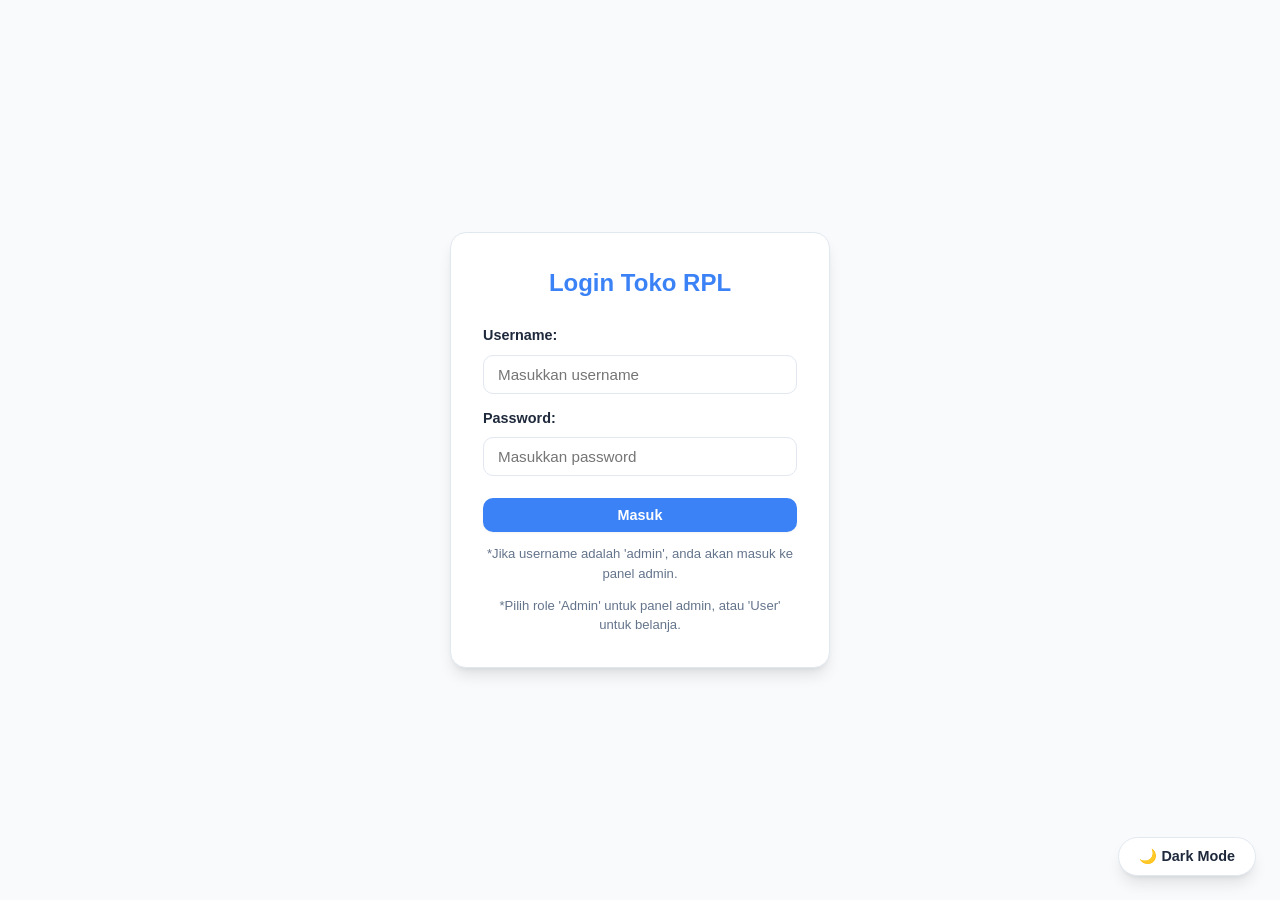
<file: index.html>
<!doctype html>
<html lang="id">
  <head>
    <meta charset="UTF-8" />
    <meta name="viewport" content="width=device-width, initial-scale=1.0" />
    <title>Katalog Produk - Toko RPL</title>
    <link rel="stylesheet" href="css/style.css" />
  </head>
  <body>
    <header>
      <h1>Toko RPL</h1>
      <div class="nav-right">
        <span id="salamUser">Halo, User</span>
        <a href="cart.html" class="btn-cart"
          >🛒 Keranjang (<span id="cartCount">0</span>)</a
        >
        <button onclick="logout()" class="btn-danger" style="width: auto">
          Logout
        </button>
      </div>
    </header>

    <div class="container">
      <h2>Katalog Produk</h2>

      <!-- Fitur Pencarian & Kategori -->
      <div
        class="filter-wrapper"
        style="display: flex; gap: 15px; margin-top: 15px; margin-bottom: 20px"
      >
        <input
          type="text"
          id="inputPencarian"
          placeholder="Cari nama produk..."
          style="margin: 0"
        />
        <select id="filterKategori" style="margin: 0; width: 250px"></select>
      </div>

      <div class="grid-produk" id="produkContainer"></div>
    </div>

    <script src="js/shop.js"></script>
    <script src="js/theme.js"></script>
  </body>
</html>
</file>
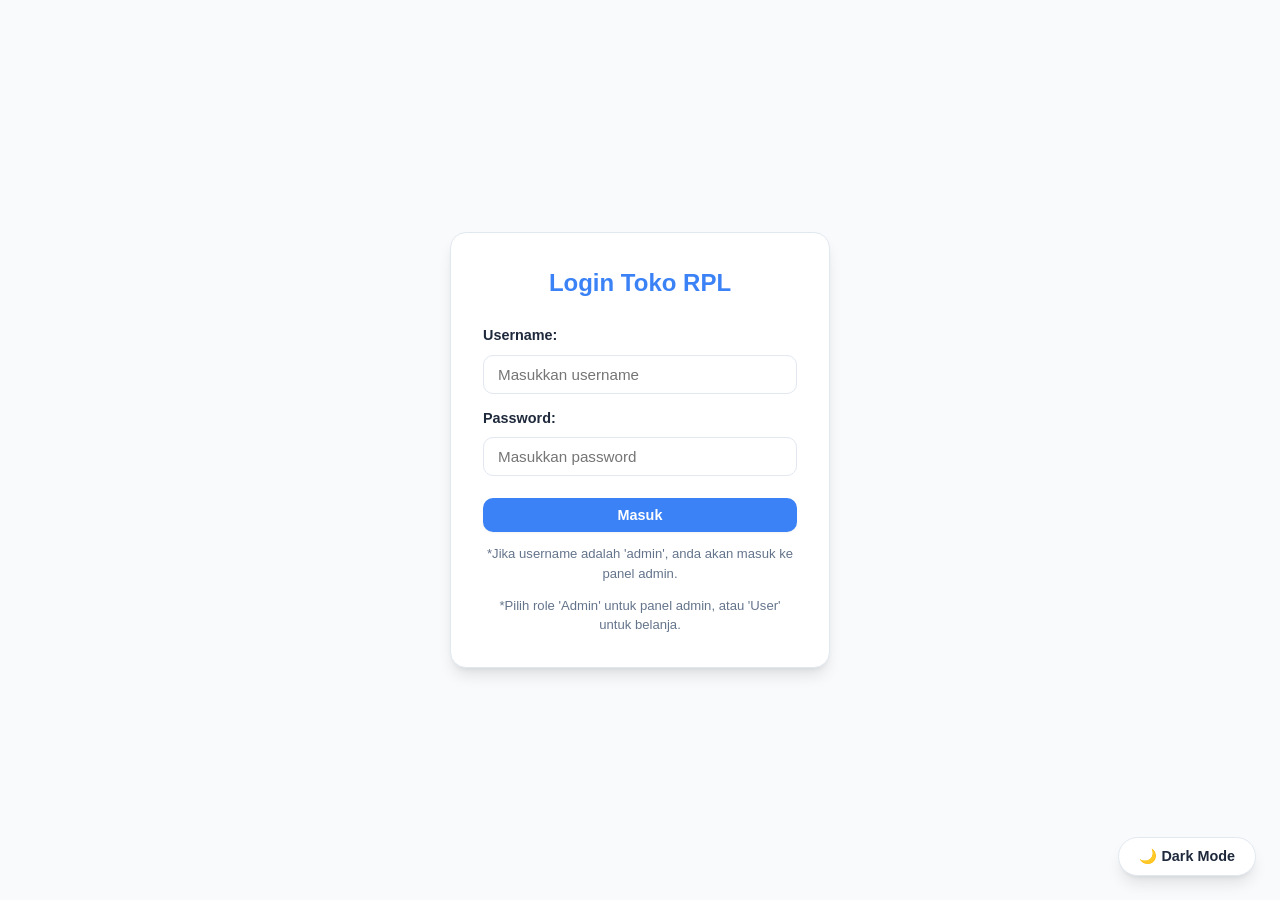
<file: admin.html>
<!doctype html>
<html lang="id">
  <head>
    <meta charset="UTF-8" />
    <meta name="viewport" content="width=device-width, initial-scale=1.0" />
    <title>Panel Admin - Toko RPL</title>
    <link rel="stylesheet" href="css/style.css" />
  </head>
  <body>
    <header>
      <h1>Dashboard Admin</h1>
      <button onclick="logout()" class="btn-danger" style="width: auto">
        Logout
      </button>
    </header>

    <div class="container">
      <!-- Kotak Manajemen Tag -->
      <div class="box-card" style="margin-bottom: 20px">
        <h3>Manajemen Kategori</h3>
        <div
          style="display: flex; gap: 10px; margin-top: 10px; flex-wrap: wrap"
        >
          <input
            type="text"
            id="inputTagBaru"
            placeholder="Ketik nama Katalog baru..."
            style="margin: 0; flex: 1; min-width: 200px"
          />
          <button
            type="button"
            onclick="tambahTag()"
            style="background-color: var(--warna-sukses)"
          >
            Tambah Katalog
          </button>
        </div>
        <div
          id="containerTag"
          style="margin-top: 15px; display: flex; gap: 10px; flex-wrap: wrap"
        ></div>
      </div>

      <div class="box-card">
        <h3 id="formTitle">Tambah Produk Baru</h3>
        <form id="formProduk">
          <input type="hidden" id="editIndex" />
          <div>
            <label>Nama Produk:</label>
            <input type="text" id="nama" required />
          </div>
          <div>
            <label>Kategori Produk (Bisa pilih lebih dari satu):</label>
            <div
              id="kategoriCheckboxes"
              style="
                display: flex;
                flex-wrap: wrap;
                gap: 15px;
                margin-top: 5px;
                margin-bottom: 15px;
                background: var(--warna-bg);
                padding: 12px;
                border-radius: var(--radius-md);
                border: 1px solid var(--warna-border);
              "
            ></div>
          </div>
          <div>
            <label>Harga Produk (Rp):</label>
            <input type="number" id="harga" required />
          </div>
          <div>
            <label>URL Gambar Produk:</label>
            <input
              type="url"
              id="gambar"
              placeholder="https://example.com/gambar.jpg"
              required
            />
          </div>
          <button
            type="submit"
            id="btnSimpan"
            style="background-color: var(--warna-sukses)"
          >
            Simpan Produk
          </button>
        </form>
      </div>

      <div class="box-card" style="margin-top: 30px">
        <h2>Daftar Produk Toko</h2>
        <div class="table-responsive">
          <table>
            <thead>
              <tr>
                <th>No</th>
                <th>Nama Produk</th>
                <th>Kategori</th>
                <th>Harga</th>
                <th>Aksi</th>
              </tr>
            </thead>
            <tbody id="tabelProduk"></tbody>
          </table>
        </div>
      </div>
    </div>

    <script src="js/admin.js"></script>
    <script src="js/theme.js"></script>
  </body>
</html>
</file>
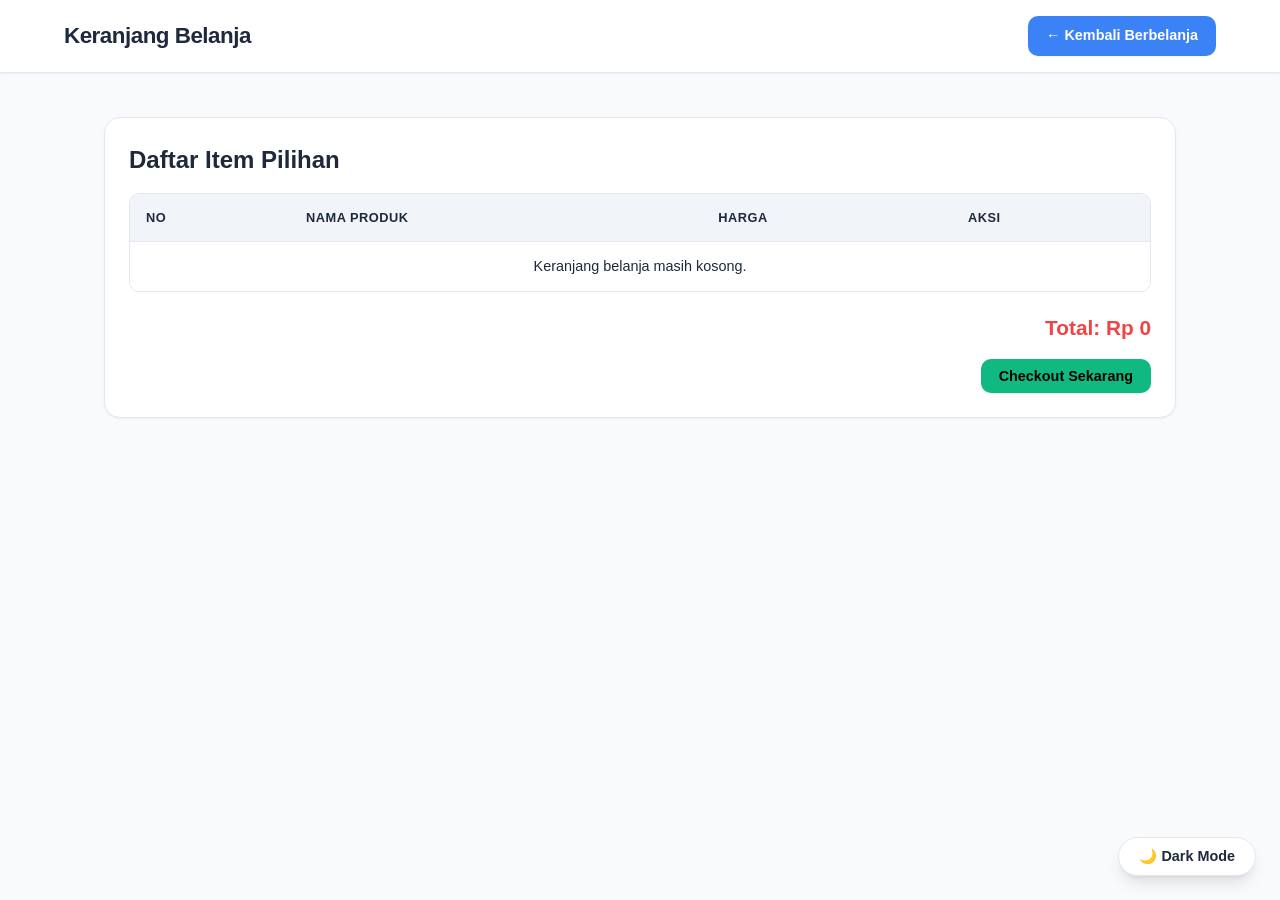
<file: cart.html>
<!DOCTYPE html>
<html lang="id">
<head>
    <meta charset="UTF-8">
    <meta name="viewport" content="width=device-width, initial-scale=1.0">
    <title>Keranjang Belanja - Toko RPL</title>
    <link rel="stylesheet" href="css/style.css">
</head>
<body>
    <header>
        <h1>Keranjang Belanja</h1>
        <a href="index.html" class="btn-cart" style="text-decoration:none;">&larr; Kembali Berbelanja</a>
    </header>

    <div class="container">
        <div class="box-card">
            <h2>Daftar Item Pilihan</h2>
            <div class="table-responsive">
                <table>
                    <thead>
                        <tr>
                            <th>No</th>
                            <th>Nama Produk</th>
                            <th>Harga</th>
                            <th>Aksi</th>
                        </tr>
                    </thead>
                    <tbody id="cartTable"></tbody>
                </table>
            </div>
            <div id="totalHarga" style="margin-top: 20px; text-align: right; font-size: 1.3rem; font-weight: bold; color: var(--warna-aksen);">
                Total: Rp 0
            </div>
            <div style="display: flex; justify-content: flex-end; margin-top: 15px;">
                <button onclick="checkout()" style="background-color: var(--warna-sukses);">Checkout Sekarang</button>
            </div>
        </div>
    </div>
    
    <script src="js/cart.js"></script>
    <script src="js/theme.js"></script>
</body>
</html>
</file>
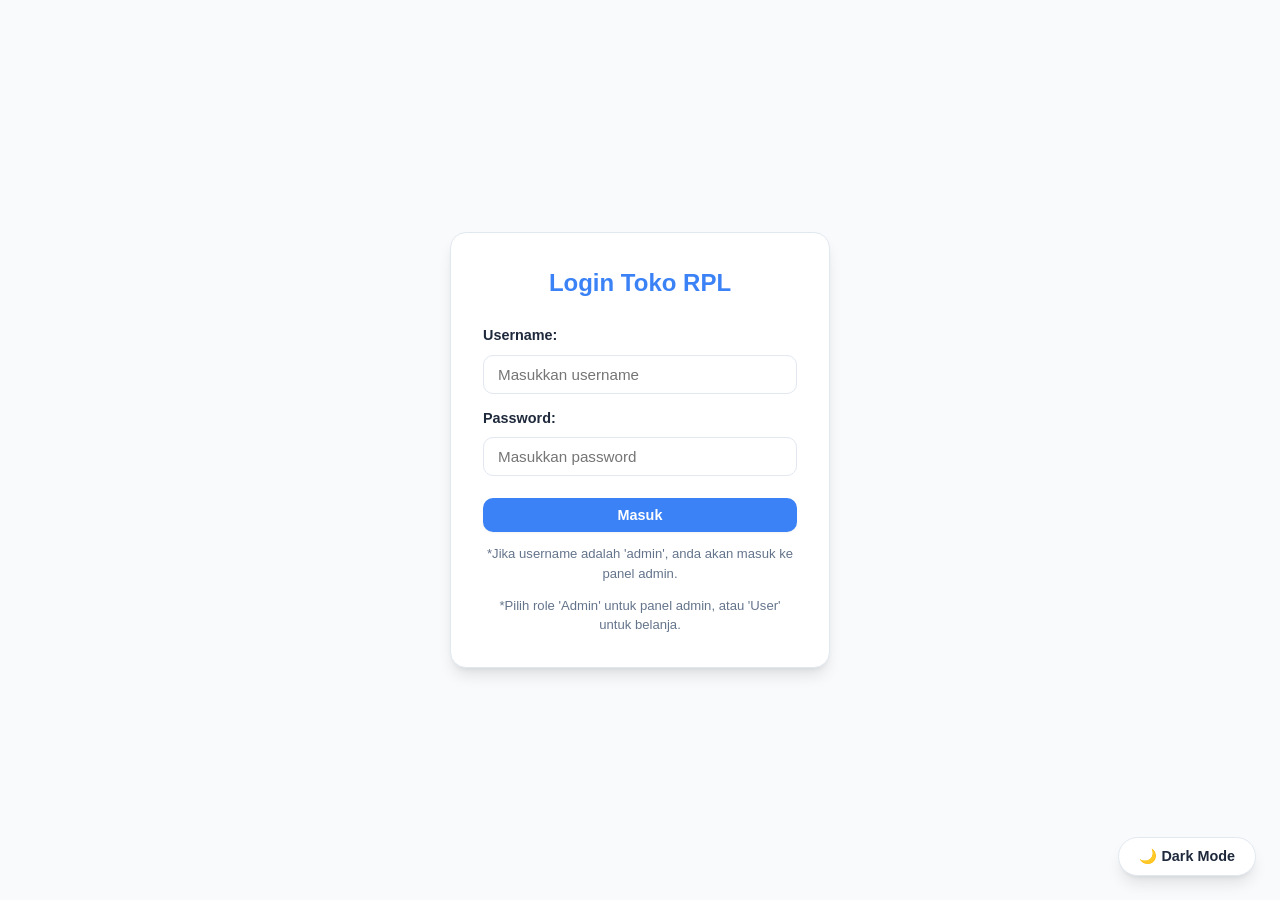
<file: login.html>
<!DOCTYPE html>
<html lang="id">
<head>
    <meta charset="UTF-8">
    <meta name="viewport" content="width=device-width, initial-scale=1.0">
    <title>Login - Toko RPL</title>
    <link rel="stylesheet" href="css/style.css">
    <style>
        .login-wrapper {
            min-height: 100vh;
            display: flex;
            justify-content: center;
            align-items: center;
            padding: 20px;
        }
        .login-card {
            background: var(--warna-card);
            padding: 32px;
            border-radius: var(--radius-lg);
            box-shadow: var(--shadow-lg);
            border: 1px solid var(--warna-border);
            width: 100%;
            max-width: 380px;
        }
        h2 {
            margin-bottom: 24px;
            color: var(--warna-utama);
            text-align: center;
            font-size: 1.5rem;
            font-weight: 700;
        }
        .info {
            font-size: 0.82rem;
            color: var(--warna-teks-muted);
            margin-top: 12px;
            text-align: center;
        }
    </style>
</head>
<body>
    <div class="login-wrapper">
        <div class="login-card">
            <h2>Login Toko RPL</h2>
            <form id="formLogin">
                <div>
                    <label>Username:</label>
                    <input type="text" id="username" required placeholder="Masukkan username">
                </div>
                <div>
                    <label>Password:</label>
                    <input type="password" id="password" required placeholder="Masukkan password">
                </div>
                <button type="submit" style="width: 100%; margin-top: 8px;">Masuk</button>
            </form>
            <div class="info">*Jika username adalah 'admin', anda akan masuk ke panel admin.</div>
            <div class="info">*Pilih role 'Admin' untuk panel admin, atau 'User' untuk belanja.</div>
        </div>
    </div>
    
    <script src="js/auth.js"></script>
    <script src="js/theme.js"></script>
</body>
</html>
</file>
<file: css/style.css>
/* --- MODERN DESIGN SYSTEM & CSS VARIABLES --- */
:root {
    --warna-utama: #3b82f6;
    --warna-utama-hover: #2563eb;
    --warna-aksen: #ef4444;
    --warna-aksen-hover: #dc2626;
    --warna-sukses: #10b981;
    --warna-sukses-hover: #059669;
    --warna-warning: #f59e0b;
    --warna-warning-hover: #d97706;

    --warna-bg: #f8fafc;
    --warna-card: #ffffff;
    --warna-header: #ffffff;
    --warna-header-border: #e2e8f0;
    --warna-teks: #1e293b;
    --warna-teks-muted: #64748b;
    --warna-border: #e2e8f0;
    --warna-input-bg: #ffffff;
    --warna-tabel-head: #f1f5f9;
    --warna-tabel-hover: #f8fafc;

    --shadow-sm: 0 1px 2px 0 rgba(0, 0, 0, 0.05);
    --shadow-md: 0 4px 6px -1px rgba(0, 0, 0, 0.1), 0 2px 4px -2px rgba(0, 0, 0, 0.1);
    --shadow-lg: 0 10px 15px -3px rgba(0, 0, 0, 0.1), 0 4px 6px -4px rgba(0, 0, 0, 0.1);

    --radius-sm: 6px;
    --radius-md: 10px;
    --radius-lg: 16px;
    --radius-full: 9999px;
}

body.dark-mode {
    --warna-utama: #3b82f6;
    --warna-utama-hover: #60a5fa;
    --warna-aksen: #f87171;
    --warna-aksen-hover: #ef4444;
    --warna-sukses: #34d399;
    --warna-sukses-hover: #10b981;
    --warna-warning: #fbbf24;
    --warna-warning-hover: #f59e0b;

    --warna-bg: #0f172a;
    --warna-card: #1e293b;
    --warna-header: #1e293b;
    --warna-header-border: #334155;
    --warna-teks: #f8fafc;
    --warna-teks-muted: #94a3b8;
    --warna-border: #334155;
    --warna-input-bg: #0f172a;
    --warna-tabel-head: #334155;
    --warna-tabel-hover: #283548;

    --shadow-sm: 0 1px 2px 0 rgba(0, 0, 0, 0.3);
    --shadow-md: 0 4px 6px -1px rgba(0, 0, 0, 0.4), 0 2px 4px -2px rgba(0, 0, 0, 0.3);
    --shadow-lg: 0 10px 15px -3px rgba(0, 0, 0, 0.5), 0 4px 6px -4px rgba(0, 0, 0, 0.4);
}

/* --- RESET & DASAR --- */
* {
    margin: 0;
    padding: 0;
    box-sizing: border-box;
    font-family: 'Inter', -apple-system, BlinkMacSystemFont, 'Segoe UI', Roboto, Helvetica, Arial, sans-serif;
    transition: background-color 0.25s ease, color 0.25s ease, border-color 0.25s ease;
}

body {
    background-color: var(--warna-bg);
    color: var(--warna-teks);
    min-height: 100vh;
    display: flex;
    flex-direction: column;
    line-height: 1.5;
}

/* --- HEADER & NAVIGASI --- */
header {
    background-color: var(--warna-header);
    border-bottom: 1px solid var(--warna-header-border);
    padding: 16px 5%;
    display: flex;
    justify-content: space-between;
    align-items: center;
    position: sticky;
    top: 0;
    z-index: 100;
    box-shadow: var(--shadow-sm);
}

header h1 {
    font-size: 1.4rem;
    font-weight: 700;
    color: var(--warna-teks);
    letter-spacing: -0.5px;
}

.nav-right {
    display: flex;
    gap: 12px;
    align-items: center;
    flex-wrap: wrap;
}

#salamUser {
    font-weight: 600;
    color: var(--warna-teks-muted);
    font-size: 0.95rem;
}

/* --- TOMBOL & INTERAKSI --- */
button, .btn-cart, .btn-beli, .btn-danger, .btn-warning {
    padding: 9px 18px;
    border: none;
    border-radius: var(--radius-md);
    font-weight: 600;
    font-size: 0.9rem;
    cursor: pointer;
    text-decoration: none;
    display: inline-flex;
    align-items: center;
    justify-content: center;
    gap: 6px;
    transition: all 0.2s ease;
    box-shadow: var(--shadow-sm);
}

button:hover, .btn-cart:hover, .btn-beli:hover, .btn-danger:hover, .btn-warning:hover {
    transform: translateY(-1px);
    box-shadow: var(--shadow-md);
}

button:active, .btn-cart:active, .btn-beli:active {
    transform: translateY(0);
}

.btn-beli, button[type="submit"] {
    background-color: var(--warna-utama);
    color: #ffffff;
}
.btn-beli:hover, button[type="submit"]:hover {
    background-color: var(--warna-utama-hover);
}

.btn-cart {
    background-color: var(--warna-utama);
    color: #ffffff;
}

.btn-danger {
    background-color: var(--warna-aksen);
    color: #ffffff;
}
.btn-danger:hover {
    background-color: var(--warna-aksen-hover);
}

.btn-warning {
    background-color: var(--warna-warning);
    color: #ffffff;
}
.btn-warning:hover {
    background-color: var(--warna-warning-hover);
}

/* --- FORM & INPUT --- */
input, select {
    width: 100%;
    padding: 10px 14px;
    border: 1px solid var(--warna-border);
    border-radius: var(--radius-md);
    outline: none;
    background-color: var(--warna-input-bg);
    color: var(--warna-teks);
    font-size: 0.95rem;
    margin-top: 6px;
    margin-bottom: 14px;
    transition: border-color 0.2s ease, box-shadow 0.2s ease;
}

input:focus, select:focus {
    border-color: var(--warna-utama);
    box-shadow: 0 0 0 3px rgba(59, 130, 246, 0.25);
}

label {
    display: block;
    font-weight: 600;
    font-size: 0.9rem;
    color: var(--warna-teks);
    margin-bottom: 2px;
}

/* --- LAYOUT & KARTU --- */
.container {
    padding: 24px 5%;
    max-width: 1200px;
    width: 100%;
    margin: 0 auto;
    flex: 1;
}

.box-card {
    background: var(--warna-card);
    padding: 24px;
    border-radius: var(--radius-lg);
    box-shadow: var(--shadow-sm);
    border: 1px solid var(--warna-border);
    margin-top: 20px;
}

/* Grid Katalog Produk */
.grid-produk {
    display: grid;
    grid-template-columns: repeat(auto-fill, minmax(240px, 1fr));
    gap: 24px;
    margin-top: 24px;
}

.kartu-produk {
    background: var(--warna-card);
    padding: 18px;
    border-radius: var(--radius-lg);
    border: 1px solid var(--warna-border);
    box-shadow: var(--shadow-sm);
    display: flex;
    flex-direction: column;
    justify-content: space-between;
    transition: transform 0.2s ease, box-shadow 0.2s ease;
}

.kartu-produk:hover {
    transform: translateY(-4px);
    box-shadow: var(--shadow-lg);
}

.kartu-produk img {
    width: 100%;
    height: 180px;
    object-fit: cover;
    border-radius: var(--radius-md);
    margin-bottom: 12px;
}

.kartu-produk h3 {
    font-size: 1.1rem;
    font-weight: 600;
    margin-bottom: 6px;
    color: var(--warna-teks);
}

.harga {
    color: var(--warna-utama);
    font-weight: 700;
    margin: 10px 0 16px 0;
    font-size: 1.2rem;
}

/* Tag Badge */
.tag-badge {
    display: inline-block;
    background-color: rgba(59, 130, 246, 0.12);
    color: var(--warna-utama);
    padding: 4px 10px;
    border-radius: var(--radius-full);
    font-size: 0.75rem;
    font-weight: 600;
    margin: 2px 4px 2px 0;
}

/* --- TABEL RESPONSIVE --- */
.table-responsive {
    width: 100%;
    overflow-x: auto;
    margin-top: 15px;
    border-radius: var(--radius-md);
    border: 1px solid var(--warna-border);
}

table {
    width: 100%;
    border-collapse: collapse;
    background: var(--warna-card);
    text-align: left;
}

th, td {
    padding: 14px 16px;
    border-bottom: 1px solid var(--warna-border);
    font-size: 0.9rem;
}

th {
    background-color: var(--warna-tabel-head);
    color: var(--warna-teks);
    font-weight: 600;
    text-transform: uppercase;
    font-size: 0.8rem;
    letter-spacing: 0.5px;
}

tbody tr:last-child td {
    border-bottom: none;
}

tbody tr:hover {
    background-color: var(--warna-tabel-hover);
}

/* --- FLOATING THEME TOGGLE --- */
.theme-toggle-btn {
    position: fixed;
    bottom: 24px;
    right: 24px;
    background-color: var(--warna-card);
    color: var(--warna-teks);
    border: 1px solid var(--warna-border);
    border-radius: var(--radius-full);
    padding: 10px 20px;
    font-size: 0.9rem;
    font-weight: 600;
    cursor: pointer;
    box-shadow: var(--shadow-lg);
    z-index: 9999;
    transition: all 0.25s ease;
    display: flex;
    align-items: center;
    gap: 8px;
}

.theme-toggle-btn:hover {
    transform: scale(1.05);
}

/* --- RESPONSIVE BREAKPOINTS --- */
@media (max-width: 768px) {
    header {
        flex-direction: column;
        gap: 12px;
        align-items: flex-start;
        padding: 14px 4%;
    }

    .nav-right {
        width: 100%;
        justify-content: space-between;
    }

    .container {
        padding: 16px 4%;
    }

    .filter-wrapper {
        flex-direction: column !important;
    }

    .filter-wrapper select,
    .filter-wrapper input {
        width: 100% !important;
    }

    .grid-produk {
        grid-template-columns: 1fr;
    }

    .theme-toggle-btn {
        bottom: 16px;
        right: 16px;
        padding: 8px 14px;
        font-size: 0.8rem;
    }
}
</file>
